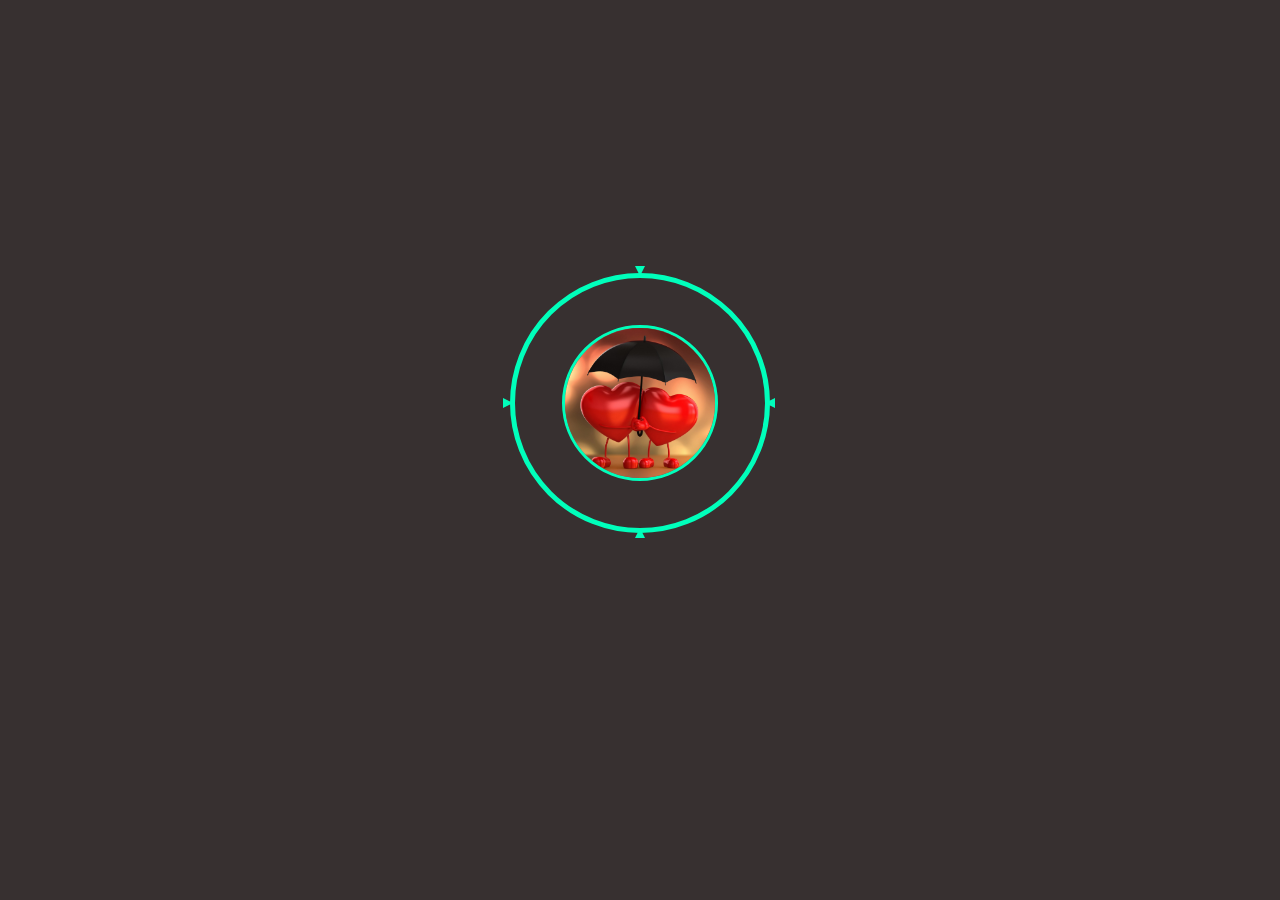
<file: index.html>
<!DOCTYPE html>
<html lang="en">
<head>
  <meta charset="UTF-8">
  <meta name="viewport" content="width=device-width, initial-scale=1">
  <title>MY PORTFOLIO</title>
  <link rel="shortcut icon" href="./R-LOGO-1.png" type="image/x-icon">
  <link rel="stylesheet" href="LP.css">
</head>
<body>

  <!-- Landing Section -->
  <section class="landing-page">
    <div class="circle-container">
      <img src="./1667234054377.jpg" alt="Your Photo" class="profile-photo">
      <div class="line line1"></div>
      <div class="line line2"></div>
      <div class="triangle triangle1"></div>
      <div class="triangle triangle2"></div>
      <div class="triangle triangle3"></div>
      <div class="triangle triangle4"></div>
    </div>
    <div class="welcome-message">
      <h1>WELCOME TO MY WEBSITE</h1>
    </div>
  </section>

  <script src="./LP.js"></script>

</body>
</html>
</file>
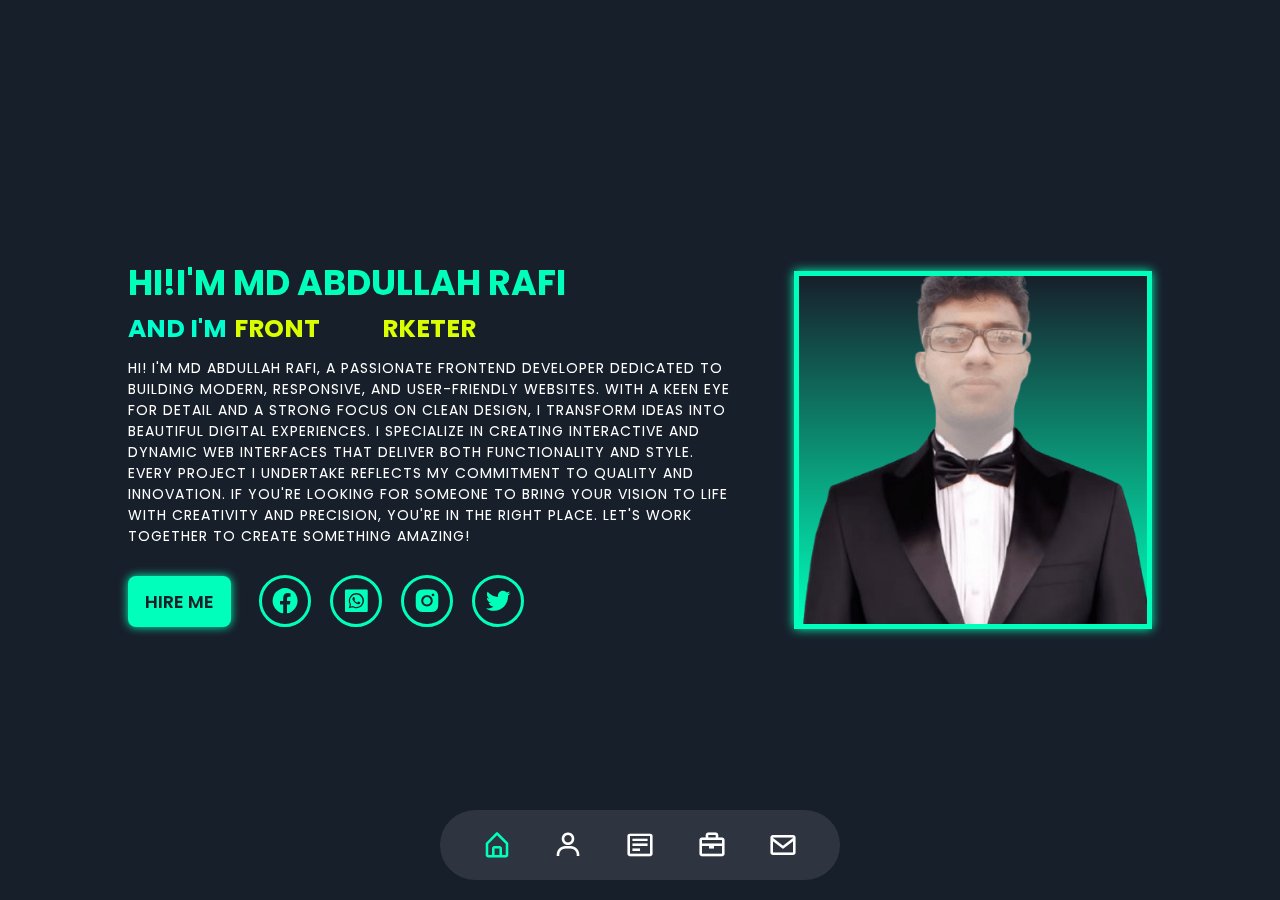
<file: MY_PORTFOLIO.html>
<!DOCTYPE html>
<html lang="en">
<head>
    <meta charset="UTF-8">
    <meta http-equiv="X-UA-Compatible" content="IE=edge">
    <meta name="viewport" content="width=device-width, initial-scale=1.0">
    <title>MD ABDULLAH RAFI</title>
    <link rel="shortcut icon" href="./R-LOGO-1.png" type="image/x-icon">
    <!-- Boxicons Link -->
    <link href="https://unpkg.com/boxicons@2.1.4/css/boxicons.min.css" rel="stylesheet">

    <!-- CSS file link -->
    <link rel="stylesheet" href="STYLE.css">
</head>
<body>
    <!------------------------------------------------ navbar ------------------------------------------------>
    <nav class="nav">
        <ul class="nav-list">
          <li class="active">
            <i class='bx bx-home-alt'></i>
            <span class="tooltip">HOME</span>
          </li>
          <li>
            <i class='bx bx-user'></i>
            <span class="tooltip">ABOUT</span>
          </li>
          <li>
            <i class='bx bx-detail'></i>
            <span class="tooltip">RESUME</span>
          </li>
          <li>
            <i class='bx bx-briefcase'></i>
            <span class="tooltip">PORTFOLIO</span>
          </li>
          <li>
            <i class='bx bx-envelope'></i>
            <span class="tooltip">CONTACT</span>
          </li>
        </ul>
      </nav>
      
      <div class="container">
        <div class="box">
      
          <!------------------------------------------------ home section ------------------------------------------------>
          <section class="section home active">
            <div class="home-info">
              <h2>HI!I'M MD ABDULLAH RAFI</h2>
              <div class="change-text">
                <h3>AND I'M&nbsp;</h3>
                <h3>
                  <span class="word">DIGITAL&nbsp;MARKETER</span>
                  <span class="word">FRONTEND&nbsp;DEVELOPER</span>
                  <span class="word">WEB&nbsp;DEVELOPER</span>
                  <span class="word">UI/UX&nbsp;DESIGNER</span>
                  <span class="word">GRAPHIC&nbsp;DESIGNER</span>
                </h3>
                
              </div>
              <p class="desc">
                HI! I'M MD ABDULLAH RAFI, A PASSIONATE FRONTEND DEVELOPER DEDICATED TO BUILDING MODERN, RESPONSIVE, AND USER-FRIENDLY WEBSITES. WITH A KEEN EYE FOR DETAIL AND A STRONG FOCUS ON CLEAN DESIGN, I TRANSFORM IDEAS INTO BEAUTIFUL DIGITAL EXPERIENCES.
                I SPECIALIZE IN CREATING INTERACTIVE AND DYNAMIC WEB INTERFACES THAT DELIVER BOTH FUNCTIONALITY AND STYLE. EVERY PROJECT I UNDERTAKE REFLECTS MY COMMITMENT TO QUALITY AND INNOVATION.
                IF YOU'RE LOOKING FOR SOMEONE TO BRING YOUR VISION TO LIFE WITH CREATIVITY AND PRECISION, YOU'RE IN THE RIGHT PLACE. LET'S WORK TOGETHER TO CREATE SOMETHING AMAZING!

              </p>
      
              <div class="btn-sci">
                <a href="https://www.upwork.com/freelancers/~01eb641547b86d8dd7" target="_blank" class="btn">HIRE ME</a>
      
                <div class="sci">
                    <a href="https://www.facebook.com/md.abdullah.rafi.2022">
                      <i class='bx bxl-facebook-circle'></i>
                      <span class="tooltip">FACEBOOK</span>
                    </a>
                    <a href="https://wa.me/+8801778845213">
                      <i class='bx bxl-whatsapp-square' ></i>
                      <span class="tooltip">WHATSAPP</span>
                    </a>
                    <a href="https://www.instagram.com/md_abdullah_rafi_2022/">
                      <i class='bx bxl-instagram-alt' ></i>
                      <span class="tooltip">INSTAGRAM</span>
                    </a>
                    <a href="#">
                      <i class='bx bxl-twitter'></i>
                      <span class="tooltip">TWITTER</span>
                    </a>
                  </div>
                  
              </div>
      
            </div>
      
            <div class="img-wrapper">
              <div class="img-box home-img">
                <img src="./IMG-20240525-WA0001-removebg-preview.png" alt="#">
              </div>
            </div>
          </section>

          <!-------------------------------------------------- about section ------------------------------------------------>
<section class="section about">
  <div class="img-wrapper">
    <div class="img-box about-img">
      <img src="./IMG-20240525-WA0001-removebg-preview.png" alt="About Image">
    </div>
  </div>
  <div class="about-info">
    <h2 class="title">ABOUT ME</h2>
    <h3>FRONTEND DEVELOPER!</h3>
    <p class="desc">
      I am a passionate Frontend Developer with 2+ years of experience in building responsive and interactive websites. 
      I specialize in HTML, CSS, JavaScript, and modern libraries like React and Tailwind CSS. 
      With a strong eye for design and attention to detail, I focus on creating user-friendly, visually appealing interfaces that leave a lasting impression. 
      I love solving problems, learning new technologies, and continuously improving my skills to stay updated in the fast-evolving tech world. 
      For me, coding is not just a job — it's a creative journey. 
      Let's work together to build amazing digital experiences! </p>
                <a href="#" class="btn-a">DOWNLOAD CV</a>
     </div>
</section>

              <!-------------------------------- resume (experience, skills, education) section -------------------------------->
               <section class="section resume">
                <h2 class="title">RESUME</h2>
                <div class="tab-box">
                  <div class="tab-list resume-list active">
                    <h3>EXPERIENCE</h3>
                  </div>
                  <div class="tab-list resume-list">
                    <h3>SKILLS</h3>
                  </div>
                  <div class="tab-list resume-list">
                    <h3>EDUCATION</h3>
                  </div>
                </div>

                <div class="tab-wrapper">
                  <div class="tab-grid resume-box experience active">
                    <div class="tab-item resume-item">
                      <h4>2022 - PRESENT</h4>
                      <h4>FRONTED DEVELOPER</h4>
                      <h4>GOOGLE</h4>
                      <p>lorem ipsum dolor sit, amet consectetur adipisicing elit. Libero tenetur et dolorum temporibus sit recusandae at accusamus similique natus magnam error
                         magni corrupti excepturi eos, expedita accusantium ducimus nisi officia blanditiis odit consequuntur? Fugit, aliquid.</p>
                    </div>
                    <div class="tab-item resume-item">
                      <h4>2021 - 2022</h4>
                      <h4>FUL STACK DEVELOPER</h4>
                      <h4>YOUTUBE</h4>
                      <p>lorem ipsum dolor sit, amet consectetur adipisicing elit. Libero tenetur et dolorum temporibus sit recusandae at accusamus similique natus magnam error
                         magni corrupti excepturi eos, expedita accusantium ducimus nisi officia blanditiis odit consequuntur? Fugit, aliquid.</p>
                    </div>
                    <div class="tab-item resume-item">
                      <h4>2020 - 2021</h4>
                      <h4>BACKEND DEVELOPER</h4>
                      <h4>APPLE INC.</h4>
                      <p>lorem ipsum dolor sit, amet consectetur adipisicing elit. Libero tenetur et dolorum temporibus sit recusandae at accusamus similique natus magnam error
                         magni corrupti excepturi eos, expedita accusantium ducimus nisi officia blanditiis odit consequuntur? Fugit, aliquid.</p>
                    </div>
                    <div class="tab-item resume-item">
                      <h4>2019 - 2020</h4>
                      <h4>FRONTED DEVELOPER INTERN</h4>
                      <h4>AMAZON.COM INC.</h4>
                      <p>lorem ipsum dolor sit, amet consectetur adipisicing elit. Libero tenetur et dolorum temporibus sit recusandae at accusamus similique natus magnam error
                         magni corrupti excepturi eos, expedita accusantium ducimus nisi officia blanditiis odit consequuntur? Fugit, aliquid.</p>
                    </div>
                    <div class="tab-item resume-item">
                      <h4>2018 - 2019</h4>
                      <h4>UX/UI DESIGNER</h4>
                      <h4>MICROSOFT CORP.</h4>
                      <p>lorem ipsum dolor sit, amet consectetur adipisicing elit. Libero tenetur et dolorum temporibus sit recusandae at accusamus similique natus magnam error
                         magni corrupti excepturi eos, expedita accusantium ducimus nisi officia blanditiis odit consequuntur? Fugit, aliquid.</p>
                    </div>
                    <div class="tab-item resume-item">
                      <h4>2017 - 2018</h4>
                      <h4>JUNIOR DEVELOPER  </h4>
                      <h4>MICROSOFT CORP.</h4>
                      <p>lorem ipsum dolor sit, amet consectetur adipisicing elit. Libero tenetur et dolorum temporibus sit recusandae at accusamus similique natus magnam error
                         magni corrupti excepturi eos, expedita accusantium ducimus nisi officia blanditiis odit consequuntur? Fugit, aliquid.</p>
                    </div>
                  </div>

                  <div class="tab-grid resume-box skills">
                    <div class="tab-item resume-item">
                      <i class='bx bxl-html5'></i>
                      <p>HTML5</p>
                    </div>
                    <div class="tab-item resume-item">
                      <i class='bx bxl-css3' ></i>
                      <p>CSS3</p>
                    </div>
                    <div class="tab-item resume-item">
                      <i class='bx bxl-javascript' ></i>
                      <p>JAVASCRIPT</p>
                    </div>
                    <div class="tab-item resume-item">
                      <i class='bx bxl-react' ></i>
                      <p>REACT.JS</p>
                    </div>
                    <div class="tab-item resume-item">
                      <i class='bx bxl-tailwind-css' ></i>
                      <p>TAILWIND.CSS</p>
                    </div>
                    <div class="tab-item resume-item">
                      <i class='bx bxl-bootstrap' ></i>
                      <p>BOOTSTRAP</p>
                    </div>
                    <div class="tab-item resume-item">
                      <i class='bx bxl-angular' ></i>
                      <p>ANGULAR</p>
                    </div>
                    <div class="tab-item resume-item">
                      <i class='bx bxl-vuejs' ></i>
                      <p>VUE.JS</p>
                    </div>
                    <div class="tab-item resume-item">
                      <i class='bx bxl-nodejs' ></i>
                      <p>NODE.JS</p>
                    </div>
                    <div class="tab-item resume-item">
                      <i class='bx bxl-java' ></i>
                      <p>JAVA</p>
                    </div>
                    <div class="tab-item resume-item">
                      <i class='bx bxl-php' ></i>
                      <p>PHP</p>
                    </div>
                    <div class="tab-item resume-item">
                      <i class='bx bxl-python' ></i>
                      <p>PYTHON</p>
                    </div>
                    <div class="tab-item resume-item">
                      <i class='bx bxl-django' ></i>
                      <p>DJANGO</p>
                    </div>
                    <div class="tab-item resume-item">
                      <i class='bx bxl-flask' ></i>
                      <p>FLASK</p>
                    </div>
                    <div class="tab-item resume-item">
                      <i class='bx bxl-mongodb' ></i>
                      <p>MONGODB</p>
                    </div>
                    <div class="tab-item resume-item">
                      <i class='bx bxl-postgresql' ></i>
                      <p>POSTGRESQL</p>
                    </div>
                    <div class="tab-item resume-item">
                      <i class='bx bxl-sketch' ></i>
                      <p>SKETCH</p>
                    </div>
                    <div class="tab-item resume-item">
                      <i class='bx bxl-figma' ></i>
                      <p>FIGMA</p>
                    </div>
                  </div>

                  <div class="tab-grid resume-box education">
                    <div class="tab-item resume-item">
                      <h4>2025 - PRESENT</h4>
                      <h4>MASTER OF COMPUTER SCIENCE</h4>
                      <h4>KHULNA UNIVERCITY</h4>
                      <p>Lorem ipsum dolor sit amet consectetur adipisicing elit. Nisi, cum. Ipsa dolorum voluptas commodi culpa facere sed voluptatem 
                        praesentium saepe omnis unde! Vel consequuntur necessitatibus dolore unde, nihil aliquam iusto?</p>
                    </div>
                    <div class="tab-item resume-item">
                      <h4>2021 - 2024</h4>
                      <h4>BACHELOR OF DATA SCIENCE</h4>
                      <h4>KHULNA UNIVERCITY</h4>
                      <p>Lorem ipsum dolor sit amet consectetur adipisicing elit. Nisi, cum. Ipsa dolorum voluptas commodi culpa facere sed voluptatem 
                        praesentium saepe omnis unde! Vel consequuntur necessitatibus dolore unde, nihil aliquam iusto?</p>
                    </div>
                    <div class="tab-item resume-item">
                      <h4>2020 - 2021</h4>
                      <h4>PROGRAMMING COURSE</h4>
                      <h4>ONLINE COURSE</h4>
                      <p>Lorem ipsum dolor sit amet consectetur adipisicing elit. Nisi, cum. Ipsa dolorum voluptas commodi culpa facere sed voluptatem 
                        praesentium saepe omnis unde! Vel consequuntur necessitatibus dolore unde, nihil aliquam iusto?</p>
                    </div>
                    <div class="tab-item resume-item">
                      <h4>2019-2020</h4>
                      <h4>CERTIFIED WEB DEVELOPMENT</h4>
                      <h4>ONLINE COURSE</h4>
                      <p>Lorem ipsum dolor sit amet consectetur adipisicing elit. Nisi, cum. Ipsa dolorum voluptas commodi culpa facere sed voluptatem 
                        praesentium saepe omnis unde! Vel consequuntur necessitatibus dolore unde, nihil aliquam iusto?</p>
                    </div>
                    <div class="tab-item resume-item">
                      <h4>2018-2019</h4>
                      <h4>WEB DEVELOPMENT BOOTCAMP</h4>
                      <h4>ONLINE COURSE</h4>
                      <p>Lorem ipsum dolor sit amet consectetur adipisicing elit. Nisi, cum. Ipsa dolorum voluptas commodi culpa facere sed voluptatem 
                        praesentium saepe omnis unde! Vel consequuntur necessitatibus dolore unde, nihil aliquam iusto?</p>
                    </div>
                    <div class="tab-item resume-item">
                      <h4>2017 - 2018</h4>
                      <h4>WEB DEVELOPMENT BOOTCAMP</h4>
                      <h4>ONLINE COURSE</h4>
                      <p>Lorem ipsum dolor sit amet consectetur adipisicing elit. Nisi, cum. Ipsa dolorum voluptas commodi culpa facere sed voluptatem 
                        praesentium saepe omnis unde! Vel consequuntur necessitatibus dolore unde, nihil aliquam iusto?</p>
                    </div>
                  </div>
                </div>
               </section>

               
              <!------------------------------------------  portfolio (work, service) section ----------------------------------------->
              <section class="section portfolio">
                <h2 class="title">PORTFOLIO</h2>
                
                <div class="tab-box">
                  <div class="tab-list portfolio-list active">
                    <h3>MY WORK</h3>
                  </div>
                  
                  <div class="tab-list portfolio-list">
                    <h3>MY SERVICE</h3>
                  </div>
                </div>
                <div class="tab-wrapper">

                  
 <div class="tab-grid portfolio-box work active">
  <div class="tab-item portfolio-item">
    <div class="work-img">
      <img src="./3D IMAGE-1.jpg" alt="Frontend project preview">
    </div>
    <div class="work-info">
      <h4>PORTFOLIO WEBSITE</h4>
      <p>Lorem ipsum dolor sit amet consectetur voluptatibus. Placeat el voluptatem.</p>
      <div class="tech-used">
        <p>HTML5, CSS3, JavaScript</p>
      </div>
      <div class="portfolio-icon work-icon">
        <a href="file:///F:/WEBSITE/MY/Md-Abdullah-Rafi50-main/index(AR).html" target="_blank">
          <i class='bx bx-left-arrow-circle' aria-label="Preview"></i>
          <span class="tooltip">PREVIEW</span>
        </a>
        <a href="#" target="_blank">
          <i class='bx bxl-github' aria-label="GitHub Repository"></i>
          <span class="tooltip">GITHUB REPOSITORY</span>
        </a>
      </div>
    </div>
  </div>
  <div class="tab-item portfolio-item">
    <div class="work-img">
      <img src="./3D IMAGE-0.jpg" alt="Frontend project preview">
    </div>
    <div class="work-info">
      <h4>RESPONSIVE PORTFOLIO</h4>
      <p>Lorem ipsum dolor sit amet consectetur voluptatibus. Placeat el voluptatem.</p>
      <div class="tech-used">
        <p>HTML5, CSS3, JavaScript</p>
      </div>
      <div class="portfolio-icon work-icon">
        <a href="#" target="_blank">
          <i class='bx bx-left-arrow-circle' aria-label="Preview"></i>
          <span class="tooltip">PREVIEW</span>
        </a>
        <a href="#" target="_blank">
          <i class='bx bxl-github' aria-label="GitHub Repository"></i>
          <span class="tooltip">GITHUB REPOSITORY</span>
        </a>
      </div>
    </div>
  </div>
  <div class="tab-item portfolio-item">
    <div class="work-img">
      <img src="./3D IMAGE-2.jpg" alt="Frontend project preview">
    </div>
    <div class="work-info">
      <h4>E-COMMERCE WEBSITE</h4>
      <p>Lorem ipsum dolor sit amet consectetur voluptatibus. Placeat el voluptatem.</p>
      <div class="tech-used">
        <p>HTML5, CSS3, JavaScript</p>
      </div>
      <div class="portfolio-icon work-icon">
        <a href="#" target="_blank">
          <i class='bx bx-left-arrow-circle' aria-label="Preview"></i>
          <span class="tooltip">PREVIEW</span>
        </a>
        <a href="#" target="_blank">
          <i class='bx bxl-github' aria-label="GitHub Repository"></i>
          <span class="tooltip">GITHUB REPOSITORY</span>
        </a>
      </div>
    </div>
  </div>
  <div class="tab-item portfolio-item">
    <div class="work-img">
      <img src="./3D IMAGE-3.jpg" alt="Frontend project preview">
    </div>
    <div class="work-info">
      <h4>EDUCATIONAL WEBSITE</h4>
      <p>Lorem ipsum dolor sit amet consectetur voluptatibus. Placeat el voluptatem.</p>
      <div class="tech-used">
        <p>HTML5, CSS3, JavaScript</p>
      </div>
      <div class="portfolio-icon work-icon">
        <a href="#" target="_blank">
          <i class='bx bx-left-arrow-circle' aria-label="Preview"></i>
          <span class="tooltip">PREVIEW</span>
        </a>
        <a href="#" target="_blank">
          <i class='bx bxl-github' aria-label="GitHub Repository"></i>
          <span class="tooltip">GITHUB REPOSITORY</span>
        </a>
      </div>
    </div>
  </div>
  <div class="tab-item portfolio-item">
    <div class="work-img">
      <img src="./3D IMAGE-4.jpg" alt="Frontend project preview">
    </div>
    <div class="work-info">
      <h4>BUSINESS WEBSITE</h4>
      <p>Lorem ipsum dolor sit amet consectetur voluptatibus. Placeat el voluptatem.</p>
      <div class="tech-used">
        <p>HTML5, CSS3, JavaScript</p>
      </div>
      <div class="portfolio-icon work-icon">
        <a href="#" target="_blank">
          <i class='bx bx-left-arrow-circle' aria-label="Preview"></i>
          <span class="tooltip">PREVIEW</span>
        </a>
        <a href="#" target="_blank">
          <i class='bx bxl-github' aria-label="GitHub Repository"></i>
          <span class="tooltip">GITHUB REPOSITORY</span>
        </a>
      </div>
    </div>
  </div>
  <div class="tab-item portfolio-item">
    <div class="work-img">
      <img src="./3D IMAGE-5.jpg" alt="Frontend project preview">
    </div>
    <div class="work-info">
      <h4>PERSONAL BLOG</h4>
      <p>Lorem ipsum dolor sit amet consectetur voluptatibus. Placeat el voluptatem.</p>
      <div class="tech-used">
        <p>HTML5, CSS3, JavaScript</p>
      </div>
      <div class="portfolio-icon work-icon">
        <a href="#" target="_blank">
          <i class='bx bx-left-arrow-circle' aria-label="Preview"></i>
          <span class="tooltip">PREVIEW</span>
        </a>
        <a href="#" target="_blank">
          <i class='bx bxl-github' aria-label="GitHub Repository"></i>
          <span class="tooltip">GITHUB REPOSITORY</span>
        </a>
      </div>
    </div>
  </div>
</div>

                 <!--------------------------------------------------  Service Portfolio Box -------------------------------------------------->
                  <section>
                    <div class="tab-grid portfolio-box service">
                      
                      <div class="tab-item portfolio-item">
                        <div class="portfolio-icon service-icon">
                          <i class='bx bx-code-alt icon'></i>
                          <a href="#"><i class='bx bx-arrow-back'></i></a>
                        </div>
                        <h4>WEB DEVELOPMENT</h4>
                        <p>Lorem ipsum dolor sit amet consectetur adipisicing elit. 
                           Incidunt porro reprehenderit voluptatem et debitis dolorem.</p>
                      </div>
                  
                      <div class="tab-item portfolio-item">
                        <div class="portfolio-icon service-icon">
                          <i class='bx bx-palette icon'></i>
                          <a href="#"><i class='bx bx-arrow-back'></i></a>
                        </div>
                        <h4>GRAPHIC DESIGN</h4>
                        <p>Lorem ipsum dolor sit amet consectetur adipisicing elit. 
                           Incidunt porro reprehenderit voluptatem et debitis dolorem.</p>
                      </div>
                      <div class="tab-item portfolio-item">
                        <div class="portfolio-icon service-icon">
                          <i class='bx bx-palette icon'></i>
                          <a href="#"><i class='bx bx-arrow-back'></i></a>
                        </div>
                        <h4>Graphic Design</h4>
                        <p>Lorem ipsum dolor sit amet consectetur adipisicing elit. 
                           Incidunt porro reprehenderit voluptatem et debitis dolorem.</p>
                      </div>
                      <div class="tab-item portfolio-item">
                        <div class="portfolio-icon service-icon">
                          <i class='bx bx-palette icon'></i>
                          <a href="#"><i class='bx bx-arrow-back'></i></a>
                        </div>
                        <h4>Graphic Design</h4>
                        <p>Lorem ipsum dolor sit amet consectetur adipisicing elit. 
                           Incidunt porro reprehenderit voluptatem et debitis dolorem.</p>
                      </div>
                      <div class="tab-item portfolio-item">
                        <div class="portfolio-icon service-icon">
                          <i class='bx bx-palette icon'></i>
                          <a href="#"><i class='bx bx-arrow-back'></i></a>
                        </div>
                        <h4>Graphic Design</h4>
                        <p>Lorem ipsum dolor sit amet consectetur adipisicing elit. 
                           Incidunt porro reprehenderit voluptatem et debitis dolorem.</p>
                      </div>
                      <div class="tab-item portfolio-item">
                        <div class="portfolio-icon service-icon">
                          <i class='bx bx-palette icon'></i>
                          <a href="#"><i class='bx bx-arrow-back'></i></a>
                        </div>
                        <h4>Graphic Design</h4>
                        <p>Lorem ipsum dolor sit amet consectetur adipisicing elit. 
                           Incidunt porro reprehenderit voluptatem et debitis dolorem.</p>
                      </div>
                    </div>
                    </div>
                  </section>
              
             <!--------------------------------------------------  contact section -------------------------------------------------->
             <section class="section contact">
              <h2 class="title">CONTACT</h2>
            
              <div class="contact-wrapper">
                <form action="https://api.web3forms.com/submit" method="POST" class="contact-form">
                  <h3>LET’S WORK TOGETHER!</h3>
            
                  <div class="field-box">
                    <input type="hidden" name="access_key" value="70a4a5b1-47f4-4a95-9bec-f880dc829f5c">
                    <input type="text" name="fullname" placeholder="FULL NAME" required>
                    <input type="email" name="email" placeholder="EMAIL ADDRESS" required>
                    <input type="text" name="phone" placeholder="PHONE NUMBER" required>
                    <input type="text" name="phone" placeholder="EMAIL SUBJECT" required>
                    <textarea name="message" placeholder="YOUR MESSAGE" required></textarea>
                  </div>
            
                  <!-- Optional redirect after success -->
            
                  <div class="contact-btn">
                    <button type="submit" class="btn">SEND MESSAGE</button>
                  </div>
                </form>
              </div>
            </section>
                  

        </div>
      </div>
      
    <!-- JavaScript file script -->
    <script src="MAIN.js"></script>
</body>
</html>
</file>
<file: STYLE.css>
@import url('https://fonts.googleapis.com/css2?family=Poppins:wght@300;400;500;600;700;800;900&display=swap');

* {
    margin: 0;
    padding: 0;
    box-sizing: border-box;
    text-decoration: none;
    list-style: none;
    border: none;
    outline: none;
    font-family: "Poppins", sans-serif;
}

  :root {
    --nav-bg-color: rgba(255, 255, 255, .1);
    --bg-color: #171f2b;
    --second-bg-color: #1f2733;
    --third-bg-color: #2d3542;
    --main-color: rgb(0, 255, 187);
    --white-color: #fff;
    --tab-list-color: #7c8594;
  }
  ::selection {
    background: var(--main-color);
    color: var(--bg-color);
  }
::-webkit-scrollbar {
    width: 0.5rem;
}   
::placeholder {
    color: var(--white-color);
}
html {
    font-size: 62.5%;
}
body {
    color: var(--white-color);
    overflow: hidden;

}
p {
    font-size: 1,6rem;
}

/*---------------------navbar---------------------*/
.nav {
    position: fixed;
    bottom: 2rem;
    left: 50%;
    transform: translate(-50%);
    width: 40rem;
    padding: 2rem 0;
    background: var(--nav-bg-color);
    border-radius: 5rem;
    z-index: 100;
}
.nav .nav-list {
    display: flex;
    justify-content: space-evenly;
}
.nav-list li {
    position: relative;
    display: flex;
    font-size: 3rem;
    cursor: pointer;
    transition: .7s;
}
.nav-list li:hover,
.nav-list li.active{
    color: var(--main-color);
}
.tooltip {
    position: absolute;
    top: -4rem;
    left: 50%;
    transform: translateX(-50%);
    padding: 0.3rem 1rem;
    background: var(--main-color);
    border-radius: .4rem;
    font-size: 1.6rem;
    color: var(--bg-color);
    font-weight: 500;
    white-space: nowrap;
    visibility: hidden;
    opacity: 0;
    transition: .5s;
}
.nav-list li:hover .tooltip,
a:hover .tooltip,
.portfolio-item:hover .work-info{
    visibility: visible;
    opacity: 1;
}
.container {
    width: 100vw;
    height: 100vh;
    perspective: 1500px;
    perspective-origin: 50%;
  }
  
  .box {
    position: relative;
    width: 100%;
    height: 100%;
    transform-style: preserve-3d;
    transform-origin: 50% 50% -50vw;
    transform: rotateY(0deg); /* এখানে @deg এর জায়গায় ডায়নামিক অ্যাঙ্গেল বসবে */
    transition: 1s;
  }


  
  .section {
    position: absolute;
    width: 100%;
    height: 100%;
    background: var(--bg-color);
    padding: 0 10%;
    backface-visibility: hidden;
  }
  .section:nth-child(EVEN) {
    background: var(--second-bg-color);
  }
  .section.about {
    transform: translateX(50vw) translateZ(-50vw) rotateY(90deg) ;
  }

  .section.resume {
    transform: translateZ(-100vw) rotateY(-180deg);
    transform-origin: 50%;
  }
  .section.portfolio {
    transform: translateX(-50vw) translateZ(-50vw) rotateY(-90deg) ;
  }

  .section.contact {
    visibility: hidden;

  } 

  /*----------------------------------- PROBLEM
  .section.contact.action-contact {
    transition-delay: 1.5s;
  } 
    */

  .section.contact.active {
    visibility: visible;

  }

  
  

  /*---------------------home---------------------*/
  .home, .about {
    display: flex;
    align-items: center;
    gap: 5rem;
  }
  .home-info h2{
    font-size: 3.5rem;
    color: var(--main-color);
    line-height: 1;
  }
  .home-info h3{
    font-size: 2.5rem;
  }

  
  .change-text {
    font-size: 1rem;
    font-weight: 600;
    color: rgb(0, 255, 204);
    margin-top: 1rem;
  }
  
  .change-text h3 {
    display: inline-flex;
    margin: 0;
    vertical-align: top;
  }
  
  .change-text h3 .word {
    position: absolute;
    display: flex;
    opacity: 0;
  }
  
  .change-text h3 .word .letter {
    transform-origin: center center 25px;
  }
  
  .change-text h3 .word .letter.out {
    transform: rotateX(90deg);
    transition: 0.32s cubic-bezier(0.6, 0, 0.7, 0.2);
  }
  
  .change-text h3 .word .letter.in {
    transition: 0.38s ease;
  }
  
  .change-text h3 .word .letter.behind {
    transform: rotate3D(1, 0, 0, -90deg);
  }  

  .letter {
    color: #d9ff00;
  }


  .desc {
    margin: 1rem 0 2rem;
    text-transform: uppercase;
    letter-spacing: 1PX;
    font-size: 1.4rem;
  }
  .home-info .btn-sci{
    display: flex;
    align-items: center;
  }


  .btn {
    display: inline-flex;
    padding: 1.2rem 1.7rem;
    background: var(--main-color);
    border-radius: 0.8rem;
    box-shadow: 0 0 1rem var(--main-color);
    font-size: 1.8em;
    color: var(--bg-color);
    font-weight: 600;
    transition: 0.3s;
  }
  
  .btn:hover {
    box-shadow: none;
  }
  
  
  .home-info .btn-sci .sci {
    margin-left: 2rem;
  }
  .home-info .btn-sci .sci a {
    position: relative;
    display: inline-flex;
    padding: 0.8rem;
    border: 0.3rem solid var(--main-color);
    border-radius: 50%;
    font-size: 3rem;
    color: var(--main-color);
    margin: 0.8rem;
    transition: 0.3s;
  }
  .home-info .btn-sci .sci a:hover {
    background: var(--main-color);
    color: var(--bg-color);
  }

  
  .img-box {
    position: relative;
    width: 28vw;
    height: 28vw;
    background: linear-gradient(var(--bg-color), var(--main-color));
    border: 0.5rem solid var(--main-color);
    box-shadow: 0 0 1rem var(--main-color);
    display: flex;
    justify-content: center;
    overflow: hidden;
    transition: 1s;
  }
  .img-box.home-img:hover{
    box-shadow: 0 0 8rem var(--main-color);
  }
  
  .img-box img {
    min-width: 75%;
    height: 100%;
    position: absolute;
    width: 100%;
    object-fit: cover;
  }
  
  .img-box.about-img{
    background: transparent;
    box-shadow: 0 0 2rem var(--main-color), inset 0 0 1rem var(--main-color);
  }
  .img-box.about-img img{
    z-index: -1;
  }
  .title{
    font-size: 4rem;
    text-align: center;
  }
  .about-info .title{
    text-align: left;
  }
  .about-info h3{
    font-size: 2.5rem;
    color: var(--main-color);
    margin-top: -1rem;
  }
  .about-info .btn{
    padding: 1.2rem 4rem;
  }

  .btn-a {
    display: inline-flex;
    padding: 1.2rem 1.7rem;
    background: var(--main-color);
    border-radius: 0.8rem;
    box-shadow: 0 0 1rem var(--main-color);
    font-size: 1.8em;
    color: var(--bg-color);
    font-weight: 600;
    transition: 0.3s;
  }
  
  .btn-a:hover {
    box-shadow: none;
  }


  .resume,
  .portfolio {
    padding-top: 2rem;
    padding-bottom: 28rem;
  }
  .tab-box {
    display: flex;
    width: 100%;
    height: 5rem;
    margin-top: 1rem;
    margin-bottom: 2rem;
  }
  .tab-list {
    display: flex;
    align-items: center;
    width: 100%;
    cursor: pointer;
    border-bottom: .3rem solid var(--tab-list-color);
    color: var(--tab-list-color);
    transition: .5s;
  }
  .tab-list.resume-list.active,
  .tab-list.portfolio-list.active{
    border-color: var(--main-color);
    color: var(--main-color);
  }
  .resume-list:nth-child(2) {
    justify-content: center;
  }
  .resume-list:nth-child(3) {
    justify-content: flex-end;
  }
  .tab-list h3 {
    font-size: 2.5rem;
  }
  .tab-wrapper {
    position: relative;
    width: 100%;
    height: 100%;
  }   
  .tab-grid{
    position: absolute;
    width: 100%;
    height: 100%;
    display: grid;
    grid-template-columns: repeat(auto-fit, minmax(30rem, 1fr));
    gap: 2rem;
    overflow-y: auto;
    overflow-x: hidden;
    visibility: hidden;
    opacity: 0;
    transform: scale(.8);
  }

  .tab-grid.resume-box.active,
  .tab-grid.portfolio-box.active {
    visibility: visible;
    opacity: 1;
    transform: scale(1);
    transition: .5s;
  }
  .tab-item {
    display: flex;
    flex-direction: column;
    justify-content: center;
    background: var(--third-bg-color);
    border-radius: .8rem;
    padding: 2rem;
  }
  .tab-item h4{
    font-size: 2rem;
    letter-spacing: 1PX;
  }
  .resume-item h4:nth-child(1),
.resume-item h4:nth-child(3) {
  font-size: 1.7rem;
  color: var(--main-color);
  font-weight: 400;
}

.resume-item h4:nth-child(3) {
  position: relative;
  color: var(--white-color);
  margin-left: 2rem;
}

.resume-item h4:nth-child(3)::before {
  content: '';
  position: absolute;
  left: -2rem;
  top: 50%;
  transform: translateY(-50%);
  width: 1rem;
  height: 1rem;
  background: var(--main-color);
  border-radius: 50%;
}
.tab-item P{
  margin-top: 1rem;
  text-transform: uppercase;
  letter-spacing: 0.9PX;
}

.resume-box.skills {
  grid-template-columns: repeat(auto-fit, minmax(16rem, 1fr));
}

.resume-box.skills .resume-item {
  align-items: center;
}

.resume-box.skills .resume-item i {
  font-size: 6rem;
  transition: 0.9s;
}

.resume-box.skills .resume-item:hover i {
  color: var(--main-color);
}

.resume-box.skills .resume-item p {
  margin-top: 0;
  font-size: 1.5rem;
  letter-spacing: 1PX;
}

.portfolio-list:nth-child(2) {
  justify-content: flex-end;
}

.portfolio-box.work .portfolio-item {
  position: relative;
}

.portfolio-box.work .portfolio-item::before {
  content: '';
  position: absolute;
  left: 0;
  right: 0;
  width: 100%;
  height: 100%;
  background: var(--third-bg-color);
  border-radius: .8rem;
  z-index: 1;
  opacity: 0;
  transition: 0.3s;
}

.portfolio-box.work .portfolio-item:hover::before {
  opacity: 0.9;
}

.portfolio-item .work-img {
  position: absolute;
  top: 0;
  left: 0;
  width: 100%;
  height: 100%;
  border-radius: .8rem;
  overflow: hidden;
}

.portfolio-item .work-img img {
  display: block;
  width: 100%;
  height: 100%;
  object-fit: cover;
  transition: 0.8s;
}

.portfolio-item:hover .work-img img {
  transform: scale(1.1);
}

.portfolio-item .work-info {
  z-index: 1;
  visibility: hidden;
  opacity: 0;
  transition: 0.4s;
  position: relative;
}

.portfolio-item:hover .work-info {
  visibility: visible;
  opacity: 1;
}

.portfolio-item .work-info h4 {
  line-height: 1;
  font-size: 1.5rem;
  color: var(--white-color);
}

.portfolio-item .work-info .tech-used {
  color: var(--main-color);
  border-bottom: 0.1rem solid var(--white-color);
  padding-bottom: 1rem;
  margin-bottom: 1rem;
}

.portfolio-item .portfolio-icon a {
  position: relative;
  display: inline-flex;
  padding: 1rem;
  background: var(--white-color);
  border-radius: 50%;
  font-size: 2rem;
  color: var(--bg-color);
  transition: 0.4s;
}

.portfolio-item .work-icon a:hover {
  background: var(--main-color);
}

.portfolio-item .work-icon a:nth-child(1) {
  margin-right: 1rem;
}

.portfolio-item .work-icon a:nth-child(1) i {
  transform: rotate(135deg);
}

.portfolio-item .service-icon {
  display: flex;
  justify-content: space-between;
  align-items: center;
  margin-bottom: .5rem;
}

.portfolio-item .service-icon .icon {
  font-size: 5rem;
  margin-left: -.3rem;
  transition: .3s;
}

.portfolio-item:hover .service-icon .icon {
  color: var(--main-color);
}

.portfolio-item:hover .service-icon a {
  background: var(--main-color);
}

.portfolio-item .service-icon a i {
  transform: rotate(-135deg);
  transition: .3s;
}

.portfolio-item .service-icon a:hover i {
  transform: rotate(-180deg);
}

.portfolio-box.service .portfolio-item h4 {
  transition: .3s;
}

.portfolio-box.service .portfolio-item:hover h4 {
  color: var(--main-color);
}

.contact {
  padding-top: 2rem;
  padding-bottom: 18rem;
}

.contact-wrapper {
  display: flex;
  justify-content: center;
  height: 100%;
}

.contact-form {
  display: flex;
  flex-direction: column;
  justify-content: center;
  align-items: center;
  width: 70rem;
}

.contact-form h3 {
  font-size: 2.5rem;
  color: var(--main-color);
  margin-bottom: 1rem;
}

.contact-form .field-box {
  display: flex;
  flex-wrap: wrap;
  gap: 1.5rem;
}

.contact-form .field-box input,
.contact-form .field-box textarea {
  flex: 1 1 30rem;
  padding: 2rem;
  background: var(--third-bg-color);
  border-radius: .8rem;
  font-size: 1.6rem;
  color: var(--white-color);
}

.contact-form .field-box textarea {
  height: 20rem;
  resize: none;
}

.contact-form .contact-btn {
  margin-top: 2rem;
}

.contact-form .contact-btn .btn {
  cursor: pointer;
  border-radius: .6rem;
}


/* BREAKPONTS */

@media screen and (max-width: 1200px) {
  html {
    font-size: 55%;
  }
}

@media screen and (max-width: 992px) {
  .section {
    padding: 0.4%;
  }
}

.resume, .portfolio {
  padding-top: 1.5rem;
  padding-bottom: 27rem;
}

.contact {
  padding-top: 1.5rem;
  padding-bottom: 18rem;
}

@media screen and (max-width: 768px) {
  html {
    font-size: 50%;
  }

  .nav {
    bottom: 0;
  }

  .home,
  .about {
    flex-direction: column-reverse;
    justify-content: center;
    gap: 2rem;
    padding-bottom: 6rem;
    padding-left: 10px;
    padding-right: 10px;
  }

  .about {
    flex-direction: column;
  }

  .img-box {
    width: 35rem;
    height: 35rem;
  }

  .resume, .portfolio {
    padding-bottom: 25rem;
  }

  .contact {
    padding-bottom: 16rem;
    padding-left: 10px;
    padding-right: 8px;
  }
}

@media screen and (max-width: 600px) {
  .resume, 
  .portfolio {
    padding-top: 1rem;
    padding-bottom: 3rem;
    padding-left: 10px;
    padding-right: 8px;
  }
  .resume, .portfolio {
  padding-top: 1.5rem;
  padding-bottom: 27rem;
}
  .tab-box{
    margin-top: 0;
  }
  .contact {
   padding-top: 1rem;
  }

@media screen and (max-width: 400px) {
.nav {
width: 100%;
border-radius: 0;
}
.home-info,
.about-info {
text-align: left;
}

.home-info h2 {
font-size: 3rem;
}
  
.home-info h3 {
font-size: 2.5rem;
}

.home-info .btn-sci .sci {
  margin-left: 0;
  margin-bottom: 2rem;
  font-size: 1rem;
}

.img-box {
  width: 25rem;
  height: 25rem;
}

  .btn-sci {
   font-size: 1rem;
   gap: 2rem;
  }

  .about-info h2{
  font-size: 3rem;
  }

.btn-sci .btn {
      transform: translateY(-8px); /* এই মান পরিবর্তন করে উচ্চতা ঠিক করুন */
  }

.about-info .title {
  text-align: left;
}
</file>
<file: LP.css>
/* Basic Reset */
body, html {
  margin: 0;
  padding: 0;
  height: 100%;
  overflow: hidden;
  font-family: Arial, sans-serif;
  background-color: #222;
  color: #fff;
}

/* Landing Section */
.landing-page {
  position: absolute;
  width: 100%;
  height: 100%;
  background-color: #373030;
  display: flex;
  justify-content: center;
  align-items: center;
  flex-direction: column;
  z-index: 1000;
  opacity: 1;
  transition: opacity 1s ease;
}

.circle-container {
  position: relative;
  width: 250px;
  height: 250px;
  border-radius: 50%;
  border: 5px solid rgb(0, 255, 187);
  display: flex;
  justify-content: center;
  align-items: center;
  animation: rotate 5s infinite linear; /* rotate animation applied to circle */
}

.profile-photo {
  position: absolute;
  width: 150px;
  height: 150px;
  background-color: #7d5555;
  border-radius: 50%;
  object-fit: cover;
  border: 3px solid rgb(0, 255, 187);
  z-index: 10;
  /* No rotate animation, so photo stays fixed */
}

.triangle {
  position: absolute;
  width: 0;
  height: 0;
  border-left: 5px solid transparent;
  border-right: 5px solid transparent;
  border-top: 10px solid rgb(0, 255, 187);
}

.triangle1 {
  top: -12px;
  left: 50%;
  transform: translateX(-50%);
}

.triangle2 {
  top: 100%;
  left: 50%;
  transform: translateX(-50%) rotate(180deg);
}

.triangle3 {
  left: 100%;
  top: 50%;
  transform: translateY(-50%) rotate(90deg);
}

.triangle4 {
  left: -12px;
  top: 50%;
  transform: translateY(-50%) rotate(-90deg);
}

.welcome-message {
  margin-top: 15px;
  font-size: 1em;
  color: rgb(0, 255, 187);
  opacity: 0;
  animation: fadeIn 3s 2s forwards; /* Welcome text fade-in after 2s */
}

    /* Animations */
    @keyframes rotate {
      0% {
        transform: rotate(0deg);
      }
      100% {
        transform: rotate(360deg);
      }
    }

    @keyframes fadeIn {
      to {
        opacity: 1; /* Fade-in effect */
      }
    }
</file>
